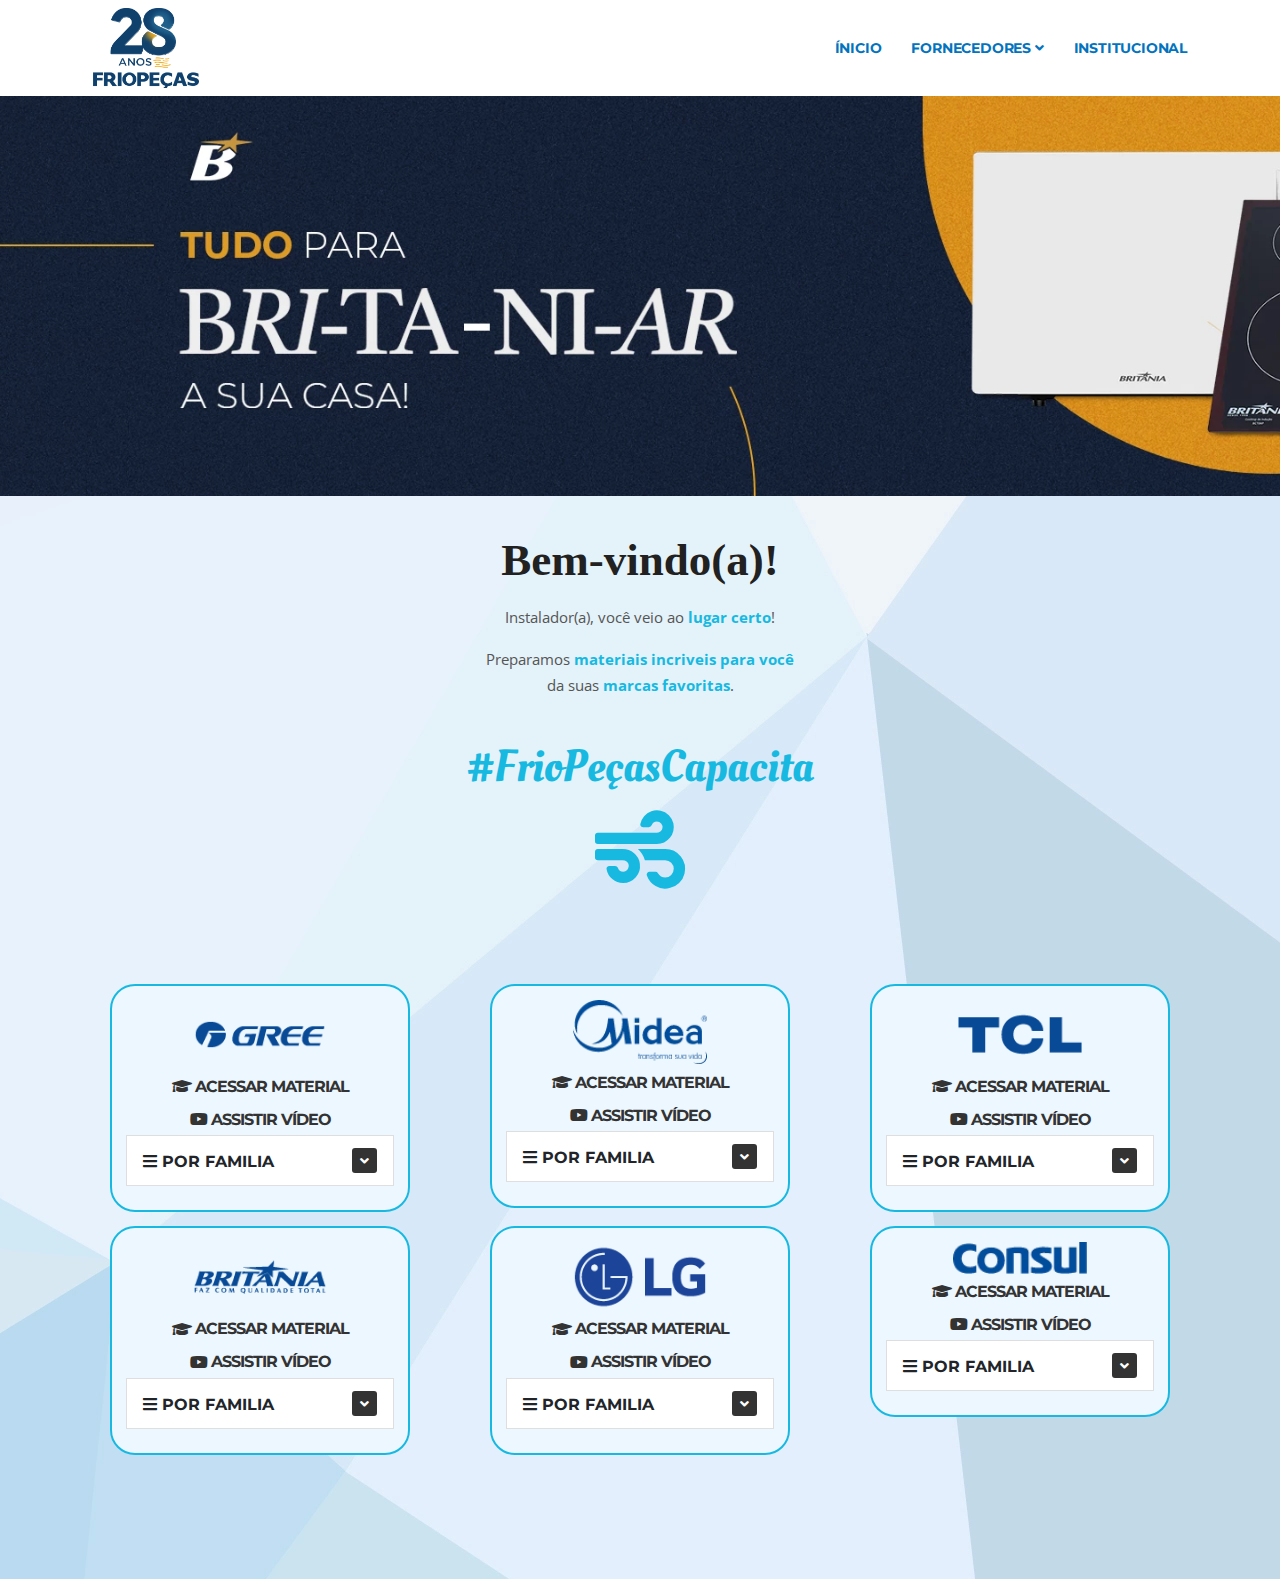
<file: index.html>
<!DOCTYPE html><html lang="pt-BR"><head> <meta charset="utf-8"> <title>Frio Peças - Ínicio</title> <meta http-equiv="X-UA-Compatible" content="IE=edge"> <meta name="description" content="Frio Peças"> <meta name="viewport" content="width=device-width, initial-scale=1.0, maximum-scale=5.0"> <link rel="icon" type="image/webp" href="images/favicon.webp"> <link rel="stylesheet" href="plugins/bootstrap/bootstrap.min.css"> <link rel="stylesheet" href="plugins/fontawesome/css/all.min.css"> <link rel="stylesheet" href="plugins/animate-css/animate.css"> <link rel="stylesheet" href="plugins/slick/slick.css"> <link rel="stylesheet" href="plugins/slick/slick-theme.css"> <link rel="stylesheet" href="plugins/colorbox/colorbox.css"> <link rel="stylesheet" href="css/style.css"> <script src="plugins/nanobar/nanobar.js"></script></head><body> <header id="header" class="header-one"> <div class="bg-white"> </div> <div class="site-navigation"> <div class="nanobar nanobarcssclass" id="nanobarcssid" style="position: fixed;"> <div class="bar"></div> </div> <script> var options = { classname: 'nanobarcssclass', id: 'nanobarcssid' }; var nanobar = new Nanobar( options ); nanobar.go( 30 ); nanobar.go( 76 ); nanobar.go(100); </script> <div class="container"> <div class="row"> <div class="col-lg-12"> <nav class="navbar navbar-expand-lg navbar-dark p-2"> <div class="logo"> <a class="d-block" href="#"> <img loading="lazy" src="images/logo.webp" alt="Frio Peças"> </a> </div> <button class="navbar-toggler" type="button" data-toggle="collapse" data-target=".navbar-collapse" aria-controls="navbar-collapse" aria-expanded="false" aria-label="Toggle navigation"> <span class="navbar-toggler-icon"></span> </button> <div id="navbar-collapse" class="collapse navbar-collapse"> <ul class="nav navbar-nav ml-auto align-items-center"> <li class="nav-item"><a class="nav-link" href="#">Ínicio</a></li> <li class="nav-item dropdown"> <a href="#!" class="nav-link dropdown-toggle" data-toggle="dropdown">Fornecedores <i class="fa fa-angle-down"></i></a> <ul class="dropdown-menu" role="menu"> <li class="dropdown-submenu"> <a href="#!" class="dropdown-toggle" data-toggle="dropdown">Gree </a> <ul class="dropdown-menu"> <li><a href="paginas/gree-gtop.html">G TOP</a></li> <li><a href="#">PISO TETO</a></li> <li><a href="#">CASSETE</a></li> </ul> </li> </ul> </li> <li class="nav-item"><a class="nav-link" href="https://www.friopecas.com.br/afriopecas">Institucional</a></li> </ul> </div> </nav> </div> </div> </div> </div> </header><div class="banner-carousel banner-carousel-1 mb-0"> <div class="banner-carousel-item campanha1"></div> <div class="banner-carousel-item campanha2"></div></div><div class="gap-40"></div><div class="text-center"> <div class="col-12"> <h1 style="font-size: 3em; font-family:'Segoe UI';" class="column-title mrt-0">Bem-vindo(a)!</h1> <p>Instalador(a), você veio ao <a style="color: #17b9e1; font-weight: bold;">lugar certo</a>!</p> <p>Preparamos <a style="color: #17b9e1; font-weight: bold;">materiais incriveis para você</a><br>da suas <a style=" color: #17b9e1; font-weight: bold;">marcas favoritas</a>.</p> <div class="gap-40"></div> <p><a style="font-size: 3em; color: #17b9e1; font-family:'Oleo Script', cursive;">#FrioPeçasCapacita</a></p> <i style="color:#17b9e1; font-size: 6em;" class="fas fa-wind"></i> </div></div><section id="ts-features" class="ts-features"> <div class="container"> <div class="row"> <div class="col-md-12"> <div class="gap-20"></div> <div class="row text-center"> <div class="col-md-4 text-center"> <div class="ts-service-box-content"> <div class="ts-service-box-content-content"> <a href="#"><img loading="lazy" src="images/fornecedores/gree.webp" alt="GREE"></a> <h2 class="service-box-title-tile"><a href="paginas/gree-gtop.html"><i class="fa fa-graduation-cap"></i> ACESSAR MATERIAL</a></h2> <h2 class="service-box-title-tile"><a href="paginas/gree-gtop.html"><i class="fab fa-youtube"></i> ASSISTIR VÍDEO</a></h2> <div class="accordion accordion-group" id="our-values-accordion"> <div class="card"> <div class="card-header p-0 bg-transparent" id="headingOne"> <h2 class="mb-0"> <button class="btn btn-block text-left collapsed" type="button" data-toggle="collapse" data-target="#collapseOne" aria-expanded="false" aria-controls="collapseOne"> <i class="fa fa-bars"></i> POR FAMILIA </button> </h2> </div> <div id="collapseOne" class="collapse" aria-labelledby="headingOne"> <h2 class="service-box-title-tile"><a href="paginas/gree-gtop.html">G-TOP 9K <i class="fa fa-arrow-circle-right"></i></a></h2> <h2 class="service-box-title-tile"><a href="paginas/gree-gtop.html">G-TOP 18K <i class="fa fa-arrow-circle-right"></i></a></h2> </div> </div> </div> </div> </div> </div> <div class="col-md-4 text-center"> <div class="ts-service-box-content"> <div class="ts-service-box-content-content"> <a href="#"><img loading="lazy" src="images/fornecedores/midea.webp" alt="MIDEA"></a> <h2 class="service-box-title-tile"><a href="paginas/gree-gtop.html"><i class="fa fa-graduation-cap"></i> ACESSAR MATERIAL</a></h2> <h2 class="service-box-title-tile"><a href="paginas/gree-gtop.html"><i class="fab fa-youtube"></i> ASSISTIR VÍDEO</a></h2> <div class="accordion accordion-group" id="our-values-accordion"> <div class="card"> <div class="card-header p-0 bg-transparent" id="headingTwo"> <h2 class="mb-0"> <button class="btn btn-block text-left collapsed" type="button" data-toggle="collapse" data-target="#collapseTwo" aria-expanded="false" aria-controls="collapseTwo"> <i class="fa fa-bars"></i> POR FAMILIA </button> </h2> </div> <div id="collapseTwo" class="collapse" aria-labelledby="headingTwo"> <h2 class="service-box-title-tile"><a href="paginas/gree-gtop.html">G-TOP 9K <i class="fa fa-arrow-circle-right"></i></a></h2> <h2 class="service-box-title-tile"><a href="paginas/gree-gtop.html">G-TOP 18K <i class="fa fa-arrow-circle-right"></i></a></h2> </div> </div> </div> </div> </div> </div> <div class="col-md-4 text-center"> <div class="ts-service-box-content"> <div class="ts-service-box-content-content"> <a href="#"><img loading="lazy" src="images/fornecedores/tcl.webp" alt="TCL"></a> <h2 class="service-box-title-tile"><a href="paginas/gree-gtop.html"><i class="fa fa-graduation-cap"></i> ACESSAR MATERIAL</a></h2> <h2 class="service-box-title-tile"><a href="paginas/gree-gtop.html"><i class="fab fa-youtube"></i> ASSISTIR VÍDEO</a></h2> <div class="accordion accordion-group" id="our-values-accordion"> <div class="card"> <div class="card-header p-0 bg-transparent" id="headingThree"> <h2 class="mb-0"> <button class="btn btn-block text-left collapsed" type="button" data-toggle="collapse" data-target="#collapseThree" aria-expanded="false" aria-controls="collapseThree"> <i class="fa fa-bars"></i> POR FAMILIA </button> </h2> </div> <div id="collapseThree" class="collapse" aria-labelledby="headingThree"> <h2 class="service-box-title-tile"><a href="paginas/gree-gtop.html">G-TOP 9K <i class="fa fa-arrow-circle-right"></i></a></h2> <h2 class="service-box-title-tile"><a href="paginas/gree-gtop.html">G-TOP 18K <i class="fa fa-arrow-circle-right"></i></a></h2> </div> </div> </div> </div> </div> </div> <div class="col-md-4 text-center"> <div class="ts-service-box-content"> <div class="ts-service-box-content-content"> <a href="#"><img loading="lazy" src="images/fornecedores/britania.webp" alt="PHILCO"></a> <h2 class="service-box-title-tile"><a href="paginas/gree-gtop.html"><i class="fa fa-graduation-cap"></i> ACESSAR MATERIAL</a></h2> <h2 class="service-box-title-tile"><a href="paginas/gree-gtop.html"><i class="fab fa-youtube"></i> ASSISTIR VÍDEO</a></h2> <div class="accordion accordion-group" id="our-values-accordion"> <div class="card"> <div class="card-header p-0 bg-transparent" id="headingFour"> <h2 class="mb-0"> <button class="btn btn-block text-left collapsed" type="button" data-toggle="collapse" data-target="#collapseFour" aria-expanded="false" aria-controls="collapseFour"> <i class="fa fa-bars"></i> POR FAMILIA </button> </h2> </div> <div id="collapseFour" class="collapse" aria-labelledby="headingFour"> <h2 class="service-box-title-tile"><a href="paginas/gree-gtop.html">G-TOP 9K <i class="fa fa-arrow-circle-right"></i></a></h2> <h2 class="service-box-title-tile"><a href="paginas/gree-gtop.html">G-TOP 18K <i class="fa fa-arrow-circle-right"></i></a></h2> </div> </div> </div> </div> </div> </div> <div class="col-md-4 text-center"> <div class="ts-service-box-content"> <div class="ts-service-box-content-content"> <a href="#"><img loading="lazy" src="images/fornecedores/lg.webp" alt="LG"></a> <h2 class="service-box-title-tile"><a href="paginas/gree-gtop.html"><i class="fa fa-graduation-cap"></i> ACESSAR MATERIAL</a></h2> <h2 class="service-box-title-tile"><a href="paginas/gree-gtop.html"><i class="fab fa-youtube"></i> ASSISTIR VÍDEO</a></h2> <div class="accordion accordion-group" id="our-values-accordion"> <div class="card"> <div class="card-header p-0 bg-transparent" id="headingFive"> <h2 class="mb-0"> <button class="btn btn-block text-left collapsed" type="button" data-toggle="collapse" data-target="#collapseFive" aria-expanded="false" aria-controls="collapseFive"> <i class="fa fa-bars"></i> POR FAMILIA </button> </h2> </div> <div id="collapseFive" class="collapse" aria-labelledby="headingFive"> <h2 class="service-box-title-tile"><a href="paginas/gree-gtop.html">G-TOP 9K <i class="fa fa-arrow-circle-right"></i></a></h2> <h2 class="service-box-title-tile"><a href="paginas/gree-gtop.html">G-TOP 18K <i class="fa fa-arrow-circle-right"></i></a></h2> </div> </div> </div> </div> </div> </div> <div class="col-md-4 text-center"> <div class="ts-service-box-content"> <div class="ts-service-box-content-content"> <a href="#"><img loading="lazy" src="images/fornecedores/consul.webp" alt="Consul"></a> <h2 class="service-box-title-tile"><a href="paginas/gree-gtop.html"><i class="fa fa-graduation-cap"></i> ACESSAR MATERIAL</a></h2> <h2 class="service-box-title-tile"><a href="paginas/gree-gtop.html"><i class="fab fa-youtube"></i> ASSISTIR VÍDEO</a></h2> <div class="accordion accordion-group" id="our-values-accordion"> <div class="card"> <div class="card-header p-0 bg-transparent" id="headingSix"> <h2 class="mb-0"> <button class="btn btn-block text-left collapsed" type="button" data-toggle="collapse" data-target="#collapseSix" aria-expanded="false" aria-controls="collapseSix"> <i class="fa fa-bars"></i> POR FAMILIA </button> </h2> </div> <div id="collapseSix" class="collapse" aria-labelledby="headingSix"> <h2 class="service-box-title-tile"><a href="paginas/gree-gtop.html">G-TOP 9K <i class="fa fa-arrow-circle-right"></i></a></h2> <h2 class="service-box-title-tile"><a href="paginas/gree-gtop.html">G-TOP 18K <i class="fa fa-arrow-circle-right"></i></a></h2> </div> </div> </div> </div> </div> </div> </div> </div> </section><div class="gap-40"></div> <script src="plugins/jQuery/jquery.min.js"></script> <script src="plugins/bootstrap/bootstrap.min.js" defer></script> <script src="plugins/slick/slick.min.js"></script> <script src="plugins/slick/slick-animation.min.js"></script> <script src="plugins/colorbox/jquery.colorbox.js"></script> <script src="js/script.js"></script> </div> </body> </html>
</file>
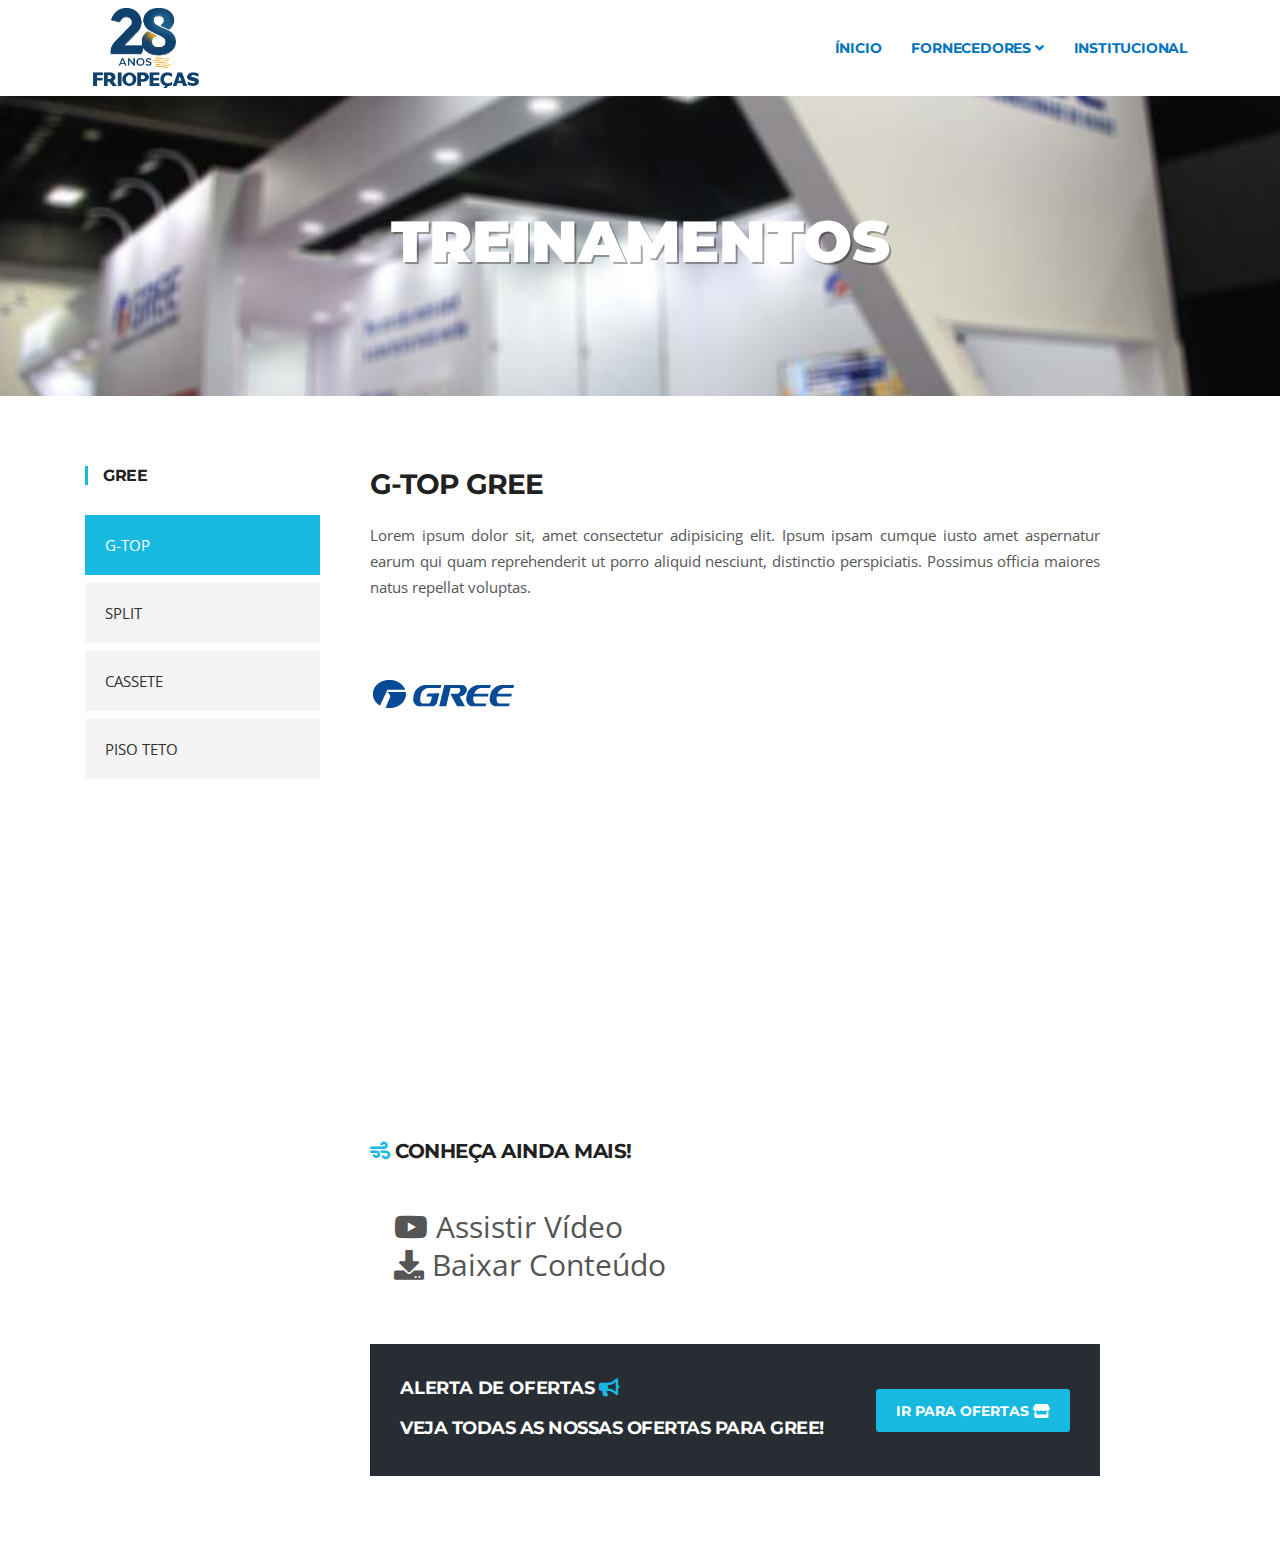
<file: paginas/gree-gtop.html>
<!DOCTYPE html>
<html lang="pt-BR">
<head>

  <!-- Basic Page Needs
================================================== -->
  <meta charset="utf-8">
  <title>Frio Peças - Gree G-TOP</title>

  <!-- Mobile Specific Metas
================================================== -->
  <meta http-equiv="X-UA-Compatible" content="IE=edge">
  <meta name="description" content="teste">
  <meta name="viewport" content="width=device-width, initial-scale=1.0, maximum-scale=5.0">

  <!-- Favicon
================================================== -->
  <link rel="icon" type="image/png" href="../images/logo.webp">
  <!-- CSS
================================================== -->
  <!-- Bootstrap -->
  <link rel="stylesheet" href="../plugins/bootstrap/bootstrap.min.css">
  <!-- FontAwesome -->
  <link rel="stylesheet" href="../plugins/fontawesome/css/all.min.css">
  <!-- Animation -->
  <link rel="stylesheet" href="../plugins/animate-css/animate.css">
  <!-- slick Carousel -->
  <link rel="stylesheet" href="../plugins/slick/slick.css">
  <link rel="stylesheet" href="../plugins/slick/slick-theme.css">
  <!-- Colorbox -->
  <link rel="stylesheet" href="../plugins/colorbox/colorbox.css">
  <!-- Template styles-->
  <link rel="stylesheet" href="../css/style.css">
  <script src="../plugins/nanobar/nanobar.js"></script>

</head>
<body>
  
    <!--/ Topbar end -->
<!-- Header start -->
<header id="header" class="header-one">
  <div class="bg-white">
  </div>

  <div class="site-navigation">
    <div class="nanobar nanobarcssclass" id="nanobarcssid" style="position: fixed;">
      <div class="bar"></div>
  </div>
 
  <script>
        var options = {
          classname: 'nanobarcssclass',
            id: 'nanobarcssid'
        };
        var nanobar = new Nanobar( options );
        nanobar.go( 30 );
        nanobar.go( 76 );
        nanobar.go(100);
   </script>


  <div class="site-navigation">
    <div class="container">
        <div class="row">
          <div class="col-lg-12">
              <nav class="navbar navbar-expand-lg navbar-dark p-2">
                
                <div class="logo">
                    <a class="d-block" href="#">
                      <img loading="lazy" src="../images/logo.webp" alt="Frio Peças">
                    </a>
                </div><!-- logo end -->

                <button class="navbar-toggler" type="button" data-toggle="collapse" data-target=".navbar-collapse" aria-controls="navbar-collapse" aria-expanded="false" aria-label="Toggle navigation">
                    <span class="navbar-toggler-icon"></span>
                </button>
               

                <div id="navbar-collapse" class="collapse navbar-collapse">
                  
                    <ul class="nav navbar-nav ml-auto align-items-center">
                      <li class="nav-item"><a class="nav-link" href="../index.html">Ínicio</a></li>
                      <li class="nav-item dropdown">
                          <a href="#!" class="nav-link dropdown-toggle" data-toggle="dropdown">Fornecedores <i class="fa fa-angle-down"></i></a>
                          <ul class="dropdown-menu" role="menu">
                            <li class="dropdown-submenu">
                                <a href="#!" class="dropdown-toggle" data-toggle="dropdown">Gree </a>
                                <ul class="dropdown-menu">
                                  <li><a href="paginas/gree-gtop.html">G TOP</a></li>
                                  <li><a href="#">PISO TETO</a></li>
                                  <li><a href="#">CASSETE</a></li>
                                </ul>
                            </li>
                          </ul>
                      </li>
                      <li class="nav-item"><a class="nav-link" href="https://www.friopecas.com.br">Institucional</a></li>
                    </ul>
                </div>
              </nav>
          </div>
          <!--/ Col end -->
        </div>
        <!--/ Row end -->
    </div>
    <!--/ Container end -->

  </div>
  <!--/ Navigation end -->
</header>
<!--/ Header end -->

<div id="banner-area" class="banner-area" style="background-image:url(../images/fornecedores/gree-background.jpg)">
  <div class="banner-text">
    <div class="container">
        <div class="row">
          <div class="col-lg-12">
              <div class="banner-heading">
                <h1 class="banner-title">Treinamentos</h1>
              </div>
          </div><!-- Col end -->
        </div><!-- Row end -->
    </div><!-- Container end -->
  </div><!-- Banner text end -->
</div><!-- Banner area end --> 

<section id="main-container" class="main-container">
  <div class="container">
    <div class="row">

      <div class="col-xl-3 col-lg-4">
        <div class="sidebar sidebar-left">
          <div class="widget">
            <h3 class="widget-title">GREE</h3>
            <ul class="nav service-menu">
              <li class="active"><a href="paginas/gree-gtop.html">G-TOP</a></li>
              <li><a href="#">SPLIT</a></li>
              <li><a href="#">CASSETE</a></li>
              <li><a href="#">PISO TETO</a></li>
            </ul>
          </div><!-- Widget end -->


        </div><!-- Sidebar end -->
      </div><!-- Sidebar Col end -->

      <div class="col-xl-8 col-lg-8">
        <div class="content-inner-page">

          <h2 class="column-title mrt-0">G-TOP Gree</h2>

          <div class="row">
            <div class="pdrsrv">
              <p>Lorem ipsum dolor sit, amet consectetur adipisicing elit. Ipsum ipsam cumque iusto amet aspernatur earum qui quam reprehenderit ut porro aliquid nesciunt, distinctio perspiciatis. Possimus officia maiores natus repellat voluptas.</p>
            </div><!-- col end -->
          </div><!-- 1st row end-->

          <div class="gap-40"></div>

          <div id="page-slider" class="page-slider">
            <div class="item">
              <img loading="lazy" class="img-fluid" src="../images/fornecedores/gree.webp" alt="project-slider-image" />
            </div>
          </div><!-- Page slider end -->
          <div id="page-slider" class="page-slider">
            <div class="item">
              <iframe width="630" height="360" src="https://www.youtube.com/embed/aErTfXgsCow" title="YouTube video player" frameborder="0" allow="accelerometer; autoplay; clipboard-write; encrypted-media; gyroscope; picture-in-picture" allowfullscreen></iframe>
            </div>
          </div>
         

          <div class="gap-40"></div>

          <div class="row">
            <div class="pdrsrv">
                <h3 class="column-title-small"><i style="color:#17b9e1;" class="fas fa-wind"></i> CONHEÇA AINDA MAIS!</h3>
                <div class="card-body">
    
                  <a title="youtube" target="_blank" href="https://www.youtube.com/watch?v=aErTfXgsCow">
                    <i class="fab fa-youtube"></i> Assistir Vídeo
                  </a>
                  <a title="download" target="_blank" href="../material/pdf/manual-gtop.pdf">
                    <i class="fa fa-download"></i> Baixar Conteúdo
                  </a>
                  
                  </div>
            </div>
          </div>
          <!--2nd row end -->

          <div class="gap-40"></div>

          <div class="call-to-action classic">
            <div class="row align-items-center">
              <div class="col-md-8 text-center text-md-left">
                <div class="call-to-action-text">
                  <h4 style="color:white">ALERTA DE OFERTAS  <i class="fas fa-bullhorn" style="color:#17b9e1"></i></h4>
                  <h3 class="action-title">Veja todas as nossas ofertas para Gree!</h3>
                </div>
              </div><!-- Col end -->
              <div class="col-md-4 text-center text-md-right mt-3 mt-md-0">
                <div class="call-to-action-btn">
                  <a class="btn btn-primary" href="https://friopecas.com.br">IR PARA OFERTAS <i class="fa fa-store"></i></a>
                </div>
              </div><!-- col end -->
            </div><!-- row end -->
          </div><!-- Action end -->

        </div><!-- Content inner end -->
      </div><!-- Content Col end -->


    </div><!-- Main row end -->
  </div><!-- Conatiner end -->
</section><!-- Main container end -->

 


  <!-- Javascript Files
  ================================================== -->

  <!-- initialize jQuery Library -->
  <script src="../plugins/jQuery/jquery.min.js"></script>
  <!-- Bootstrap jQuery -->
  <script src="../plugins/bootstrap/bootstrap.min.js" defer></script>
  <!-- Slick Carousel -->
  <script src="../plugins/slick/slick.min.js"></script>
  <script src="../plugins/slick/slick-animation.min.js"></script>
  <!-- Color box -->
  <script src="../plugins/colorbox/jquery.colorbox.js"></script>

  <script src="../js/script.js"></script>

  </div><!-- Body inner end -->
  </body>

  </html>
</file>
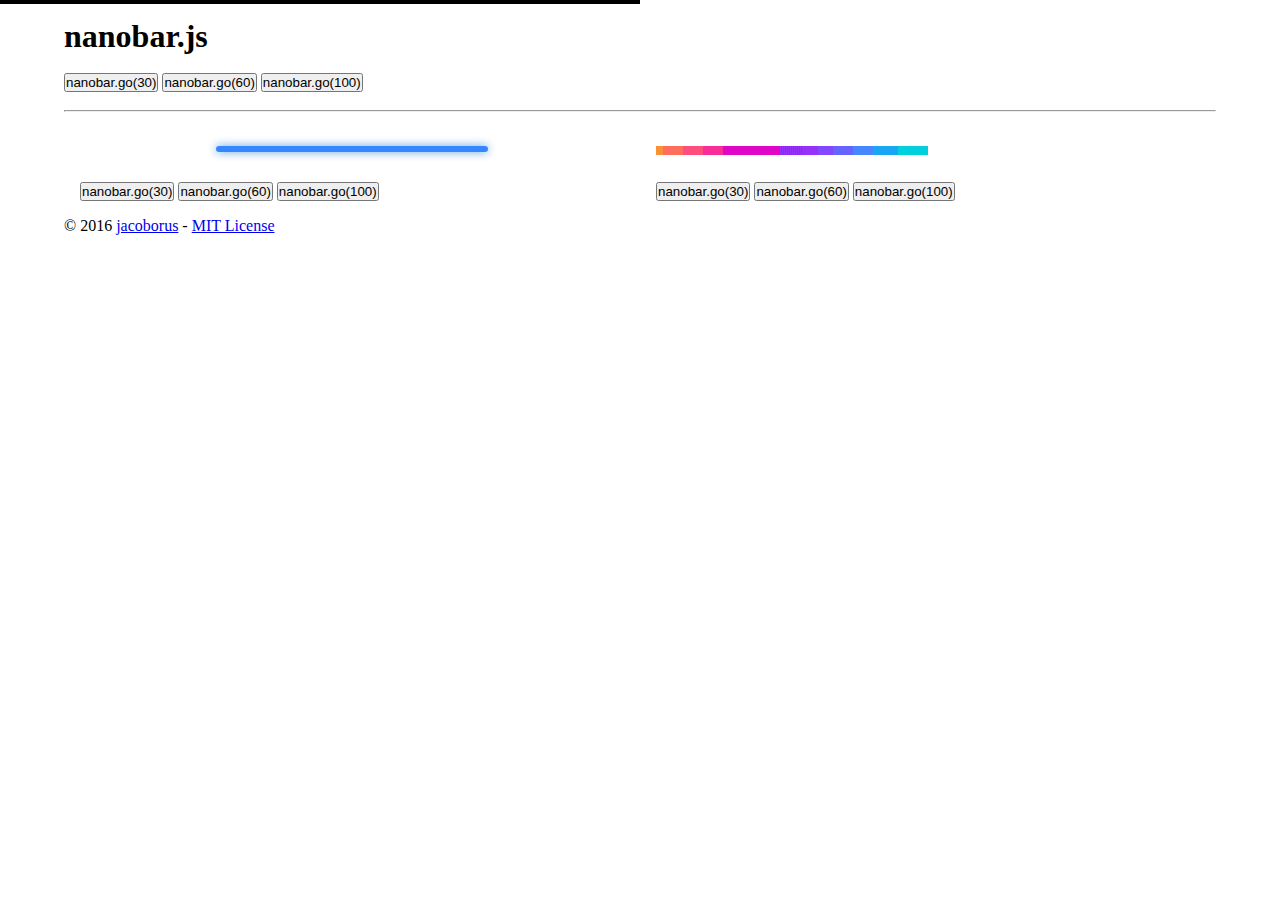
<file: plugins/nanobar/demos/demos.html>
<!DOCTYPE html>
<html class="no-js">
	<head>
		<meta charset="utf-8">
		<meta http-equiv="X-UA-Compatible" content="IE=edge,chrome=1">
		<title>nanobar.js</title>
		<meta name="description" content="nanobar.js - Very very lightweight progress bars">
		<style>
      * {
        margin:0;
        padding:0;
      }
      .container {
        margin:0 auto;
        max-width: 72em;
      }
      #color, #centered {
        padding: 1em;
        background: #fff;
        float: left;
        width: 50%;
        box-sizing: border-box;
      }
      #color .nanobar, #centered .nanobar {
        margin-bottom: 2em;
      }

      #color .nanobar .bar {
        background: #38f;
        border-radius: 4px;
        box-shadow: 0 0 10px #59d;
        height: 6px;
        margin: 0 auto;
      }
      #centered .nanobar .bar {
        background: url('img/rainbow.gif') 100%;
        height: 9px;
      }
    </style>
	</head>
	<body>


		<div class="container">
			<br>
			<h1 id="nanobar">nanobar.js</h1>
			<br>
			<div class="general-buttons">
				<button class="doc_go" onClick="simplebar.go(30)">nanobar.go(30)</button>
				<button class="doc_go" onClick="simplebar.go(60)">nanobar.go(60)</button>
				<button class="doc_go" onClick="simplebar.go(100)">nanobar.go(100)</button>
			</div>
			<br>
			<hr>
			<br>
      <section id="color">
        <button class="doc_go" onClick="colorbar.go(30)">nanobar.go(30)</button>
        <button class="doc_go" onClick="colorbar.go(60)">nanobar.go(60)</button>
        <button class="doc_go" onClick="colorbar.go(100)">nanobar.go(100)</button>
      </section>
      <section id="centered">
        <button class="doc_go" onClick="centeredbar.go(30)">nanobar.go(30)</button>
        <button class="doc_go" onClick="centeredbar.go(60)">nanobar.go(60)</button>
        <button class="doc_go" onClick="centeredbar.go(100)">nanobar.go(100)</button>
      </section>
			<p>© 2016 
        <a href="https://github.com/jacoborus">jacoborus</a> - 
        <a href="https://raw.github.com/jacoborus/nanobar/master/LICENSE">MIT License</a>
      </p>
		</div>

		<script src="../nanobar.js"></script>
		<script>
			var simplebar = new Nanobar();
			simplebar.go(50);
      var colorbar = new Nanobar({target: document.getElementById('color')});
			colorbar.go(50);
      var centeredbar = new Nanobar({target: document.getElementById('centered')});
			centeredbar.go(50);
		</script>
	</body>
</html>
</file>
<file: plugins/colorbox/colorbox.css>
/*
    Colorbox Core Style:
    The following CSS is consistent between example themes and should not be altered.
*/
#colorbox, #cboxOverlay, #cboxWrapper{position:absolute; top:0; left:0; z-index:9999; overflow:hidden; -webkit-transform: translate3d(0,0,0);}
#cboxWrapper {max-width:none;}
#cboxOverlay{position:fixed; width:100%; height:100%;}
#cboxMiddleLeft, #cboxBottomLeft{clear:left;}
#cboxContent{position:relative;}
#cboxLoadedContent{overflow:auto; -webkit-overflow-scrolling: touch;}
#cboxTitle{margin:0;}
#cboxLoadingOverlay, #cboxLoadingGraphic{position:absolute; top:0; left:0; width:100%; height:100%;}
#cboxPrevious, #cboxNext, #cboxClose, #cboxSlideshow{cursor:pointer;}
.cboxPhoto{float:left; margin:auto; border:0; display:block; max-width:none; -ms-interpolation-mode:bicubic;}
.cboxIframe{width:100%; height:100%; display:block; border:0; padding:0; margin:0;}
#colorbox, #cboxContent, #cboxLoadedContent{box-sizing:content-box; -moz-box-sizing:content-box; -webkit-box-sizing:content-box;}

/* 
    User Style:
    Change the following styles to modify the appearance of Colorbox.  They are
    ordered & tabbed in a way that represents the nesting of the generated HTML.
*/
#cboxOverlay{background:#000; background: rgba(0,0,0,.9); opacity: 0.9; filter: alpha(opacity = 90);}
#colorbox{outline:0;}
#cboxContent{margin-top:20px;background:#000;}
.cboxIframe{background:#fff;}
#cboxError{padding:50px; border:1px solid #ccc;}
#cboxLoadedContent{border:0 solid #000; background:#fff;}
#cboxTitle{position:absolute; top:-20px; left:0; color:#ccc;}
#cboxCurrent{position:absolute; top:0; right:0px; color:#ccc;background-color: rgba(0,0,0,0.95); width: 100%;}
#cboxLoadingGraphic{background:url(../images/loading.gif) no-repeat center center;}

/* these elements are buttons, and may need to have additional styles reset to avoid unwanted base styles */
#cboxPrevious, #cboxNext, #cboxSlideshow, #cboxClose {border:0; padding:0; margin:0; overflow:visible; width:auto; background:none;}

/* avoid outlines on :active (mouseclick), but preserve outlines on :focus (tabbed navigating) */
#cboxPrevious:active, #cboxNext:active, #cboxSlideshow:active, #cboxClose:active {outline:0;}

#cboxSlideshow{position:absolute; top:-20px; right:90px; color:#fff;}
#cboxPrevious{position:absolute; top:50%; left:0; margin-top:-32px; background:url(controls.png) no-repeat top left; width:28px; height:65px; text-indent:-9999px;}
#cboxPrevious:hover{background-position:bottom left;}
#cboxNext{position:absolute; top:50%; right:0; margin-top:-32px; background:url(controls.png) no-repeat top right; width:28px; height:65px; text-indent:-9999px;}
#cboxNext:hover{background-position:bottom right;}
#cboxClose{position:absolute; top:5px; right:0; display:block; background:url(controls.png) no-repeat top center; width:38px; height:19px; text-indent:-9999px;}
#cboxClose:hover{background-position:bottom center;}
button:focus {outline: 0 !important}
</file>
<file: css/style.css>
@import "https://fonts.googleapis.com/css?family=Montserrat:300,400,400i,500,500i,600,600i,700,700i,800|Open+Sans:400,400i,600,600i,700,700i,800&display=swap";@import "https://fonts.googleapis.com/css2?family=Oleo+Script&display=swap";body{background:#fff;color:#555;background-image:url(../images/background.webp);background-repeat:no-repeat;background-size:auto;background-position:center}.nanobarcssclass .bar{background-color:transparent;background-image:url(../images/load.gif);height:2px}body,p{font-family:"Open Sans",sans-serif;text-rendering:optimizeLegibility;-webkit-font-smoothing:antialiased!important;line-height:26px;font-size:15px}h1,h2,h3,h4,h5,h6{color:#212121;font-weight:700;font-family:'Montserrat',sans-serif;text-rendering:optimizeLegibility;-webkit-font-smoothing:antialiased!important}h1{font-size:36px;line-height:48px}h2{font-size:28px;line-height:36px;text-transform:uppercase;letter-spacing:-1px}h3{font-size:24px;margin-bottom:20px;text-transform:uppercase;letter-spacing:-.5px}h4{font-size:18px;line-height:28px;text-transform:uppercase;letter-spacing:-.2px}h5{font-size:14px;line-height:24px}.alert .icon{margin-right:15px}html{overflow-x:hidden!important;width:100%;height:100%;position:relative;-webkit-font-smoothing:antialiased;text-rendering:optimizeLegibility}body{border:0;margin:0;padding:0}.body-inner{position:relative;overflow:hidden}.preload{position:fixed;background:#fff url(../images/preload.gif) center center no-repeat;left:0;top:0;width:100%;height:100%;z-index:99999}a:link,a:visited{text-decoration:none}a{color:inherit;transition:.2s ease}a:hover{text-decoration:none;color:#f3f3f3}.card-body a:hover{text-decoration:none;color:#17b9e1}a.read-more{color:#f3f3f3;font-weight:700;text-transform:uppercase}a.read-more:hover{color:#222}section,.section-padding{padding:70px 0;position:relative}.no-padding{padding:0}.gap-60{clear:both;height:60px}.gap-40{clear:both;height:40px}.gap-30{clear:both;height:30px}.gap-20{clear:both;height:20px}.mrb-30{margin-bottom:30px}.mrb-80{margin-bottom:-80px}.mrt-0{margin-top:0!important;margin-bottom:20px!important}.pab{padding-bottom:0}a:focus{outline:0}.ts-padding{padding:60px}.solid-bg{background:#f9f9f9}.dark-bg{background:#fff;color:#fff}.dark-bg h2,.dark-bg h3{color:#fff}.solid-row{background:#f0f0f0}.bg-overlay{position:relative}.bg-overlay .container{position:relative;z-index:1}.bg-overlay:after{background-color:rgba(0,46,91,0.8);z-index:0;position:absolute;content:'';width:100%;height:100%;top:0;left:0;position:relative;background-color:rgba(0,0,0,0.8);z-index:0;position:absolute;width:100%;height:100%;top:0;left:0}.content-hidden{position:absolute;height:1px;width:1px;clip:rect(1px,1px,1px,1px);border:0;overflow:hidden}.dropcap{font-size:48px;line-height:60px;padding:0 7px;display:inline-block;font-weight:700;margin:5px 15px 5px 0;position:relative;text-transform:uppercase}.dropcap.primary{background:#17b9e1;color:#fff}.dropcap.secondary{background:#3a5371;color:#fff}.title{font-size:32px;line-height:36px;margin-bottom:20px}.section-title{font-size:18px;line-height:28px;margin:0;text-transform:uppercase;font-weight:300}.section-sub-title{font-weight:900;font-size:36px;line-height:46px;margin:0 0 60px;color:#212121}@media (max-width: 575px){.section-sub-title{font-size:28px}}.column-title{margin:0 0 40px}.column-title-small{font-size:20px;margin:0 0 25px}.page-content-title.first{margin-top:0}.embed-responsive{padding-bottom:56.25%;position:relative;display:block;height:0;overflow:hidden}.embed-responsive iframe{position:absolute;top:0;left:0;width:100%;height:100%;border:0}.form-control{box-shadow:none;border:1px solid #dadada;padding:5px 20px;height:44px;background:none;color:#959595;font-size:14px;border-radius:0}.form-control:focus{box-shadow:none;border:1px solid #17b9e1}hr{background-color:#e7e7e7;border:0;height:1px;margin:40px 0}.alert hr{background:initial;margin:initial;border-top:1px solid;height:initial;margin-bottom:1rem;opacity:.2}blockquote{padding:25px;margin:20px 0;background:#f9f9f9;position:relative;border-left:3px solid #17b9e1;padding-left:40px}blockquote.text-center{border-top:3px solid #17b9e1;border-left:0;padding-left:25px;padding-top:50px}blockquote.text-center:before{left:50%;top:10px;-webkit-transform:translateX(-50%);transform:translateX(-50%)}blockquote.text-right{border-right:3px solid #17b9e1;padding-right:40px;border-left:0;padding-left:25px}blockquote.text-right:before{left:auto;right:5px}blockquote:before{content:"\f10d";font-family:"Font Awesome 5 Free";position:absolute;font-size:28px;color:#E5E5E5;top:5px;left:5px;font-weight:700;z-index:0}blockquote p{font-size:14px;line-height:22px;position:relative;z-index:1;font-style:italic;margin-bottom:0}cite{display:block;font-size:14px;margin-top:10px}.list-round,.list-arrow,.list-check{list-style:none;margin:0;padding:0 0 0 15px}.list-round li{line-height:28px}.list-round li:before{font-family:"Font Awesome 5 Free";content:"\f138";margin-right:10px;color:#17b9e1;font-size:12px}.list-arrow{padding:0}ul.list-arrow li:before{font-family:"Font Awesome 5 Free";content:"\f105";margin-right:10px;color:#17b9e1;font-size:16px;font-weight:700}ul.list-check li:before{font-family:"Font Awesome 5 Free";content:"\f00c";margin-right:10px;color:#17b9e1;font-size:14px}.nav-tabs > li.active > a,.nav-tabs > li.active > a:focus,.nav-tabs > li.active > a:hover,.nav-tabs > li > a:hover,.nav-tabs > li > a{border:0}.nav > li > a:focus,.nav > li > a:hover{background:none}a[href^=tel]{color:inherit;text-decoration:none}.btn:active,.btn:focus{box-shadow:none!important}.btn-primary,.btn-dark{border:0;border-radius:3px;padding:12px 20px 10px;font-weight:700;text-transform:uppercase;color:#fff;font-family:"Montserrat",sans-serif;transition:350ms;font-size:14px}@media (max-width: 767px){.btn-primary,.btn-dark{font-size:13px}}.btn-white.btn-primary{background:#fff;color:#17b9e1}.btn-primary{background:#17b9e1}.btn-dark{background:#23282d}.btn-primary:hover,.btn-dark:hover,.btn-white.btn-primary:hover{background:#111;color:#fff}.btn-primary:hover:active,.btn-primary:hover:focus,.btn-dark:hover:active,.btn-dark:hover:focus,.btn-white.btn-primary:hover:active,.btn-white.btn-primary:hover:focus{color:#fff;background-color:#111!important}.general-btn{margin-top:50px}.nav-tabs > li.active > a,.nav-tabs > li.active > a:focus,.nav-tabs > li.active > a:hover,.nav-tabs > li > a:hover,.nav-tabs > li > a{border:0}.nav > li > a:focus,.nav > li > a:hover{background:none}.pattern-bg{background:#f5f5f5 url(../images/crossword.png)}a[href^=tel]{color:inherit;text-decoration:none}.top-bar{padding:8px 0;background:#ebebeb;position:relative}ul.top-info{list-style:none;margin:0;padding:0}ul.top-info li{position:relative;line-height:10px;display:inline-block;margin-left:0;padding-right:15px}ul.top-info li i{font-size:18px;position:relative;top:2px;margin-right:5px}ul.top-info li p.info-text{margin:0;line-height:normal;display:inline-block;flex-direction:column}.top-social .social-icon{display:inline-block!important}.top-social ul{list-style:none;padding:0;margin:0;margin-right:-12px}@media (max-width: 767px){.top-social ul{margin-right:0}}.top-social ul li{display:inline-block;padding:0}.top-social ul li a{color:#2c2c2c;font-size:14px;transition:400ms;padding:9px 12px}.top-social ul li a:hover{color:#333}.top-bar-border{padding:8px 20px;border-bottom:1px solid #ddd}.top-bar-border ul.top-info{color:#707070;font-weight:400}.top-bar-border .top-social li a{color:#7c7c7c}.top-bar-border ul.top-info li i{color:#17b9e1}.header{background:#fff;position:relative;box-shadow:0 3px 3px rgba(0,0,0,0.1)}.header-one,.header-one .site-navigation{background:#fff}.header-one .navbar-collapse{padding-left:0}@media (max-width: 991px){.navbar-collapse.collapse{overflow-y:auto}}.header-one ul.navbar-nav > li{padding-left:0;padding-right:30px}@media (max-width: 991px){.header-one ul.navbar-nav > li{padding-right:0}}.header-one .logo-area{padding:40px 0}.navbar-fixed{z-index:9999;position:fixed;width:100%;top:0}.header-two{background:#fff;box-shadow:0 2px 2px 0 rgba(0,0,0,0.15);padding:15px 0}.header-two .navbar-fixed{background-color:#fff}ul.navbar-nav > li > a{padding:15px 0!important;color:#0473bd}@media (max-width: 991px){ul.navbar-nav > li > a{padding:1px 0!important}.navbar-nav{margin-bottom:15px}}ul.navbar-nav > li:hover > a,ul.navbar-nav > li.active > a{color:#17b9e1!important}.logo{width:auto;height:80px;-webkit-transition:height .2s ease-in;-moz-transition:height .2s ease-in;-o-transition:height .2s ease-in;transition:height .2s ease-in}.logo img{width:auto;height:80px;-webkit-transition:height .2s ease-in;-moz-transition:height .2s ease-in;-o-transition:height .2s ease-in;transition:height .2s ease-in}.header-two .logo img{height:30px}.header-right{float:right}ul.top-info-box{list-style:none;margin:0;padding:0;float:right}@media (max-width: 767px){ul.top-info-box{display:flex;justify-content:center;flex-wrap:wrap;align-items:center}}ul.top-info-box li{position:relative;float:left;margin-left:0;border-right:1px solid #dedede;border-right:1px solid rgba(0,0,0,0.1);padding-right:25px;margin-right:25px}@media (max-width: 767px){ul.top-info-box li{border:0;text-align:center;margin:0;padding:0 20px;margin-top:10px}}@media (max-width: 400px){ul.top-info-box li{border:0;text-align:center;margin:0;flex:0 0 100%;margin-top:15px}}ul.top-info-box li:last-child{margin-right:0;padding-right:0;border-right:0}ul.top-info-box li.last{border-right:0}ul.top-info-box li .info-box span.info-icon{font-size:20px;display:inline-block;text-align:center;margin:2px 5px 0 0;position:relative}ul.top-info-box li .info-box .info-box-content{display:inline-block;font-family:"Montserrat",sans-serif;flex-direction:column}ul.top-info-box li .info-box .info-box-title{font-size:14px;margin-bottom:8px;line-height:normal}ul.top-info-box li .info-box .info-box-subtitle{margin:0;line-height:normal;font-size:15px;font-weight:700;color:#111}ul.top-info-box > li.nav-search{cursor:pointer;padding-left:30px;margin-left:30px}ul.top-info-box > li.nav-search:before{position:absolute;content:'';background:#ddd;left:0;width:1px;height:40px;top:50%;margin-top:-10px}ul.top-info-box > li.nav-search i{font-size:20px;top:10px;position:relative;cursor:pointer;color:#999}.navbar-toggler{float:left;margin-top:10px;padding:12px}.navbar{border-radius:0;border:0;margin-bottom:0}.navbar-toggler{margin:10px 0;padding:6px;border-radius:0;font-size:1rem;background:#17b9e1}.navbar-toggler:focus{outline:0}.navbar-dark .navbar-toggler-icon,.navbar-light .navbar-toggler-icon{background-image:url("data:image/svg+xml,%3csvg xmlns='http://www.w3.org/2000/svg' width='30' height='30' viewBox='0 0 30 30'%3e%3cpath stroke='rgba%28255,255,255,1' stroke-linecap='round' stroke-miterlimit='10' stroke-width='2' d='M4 7h22M4 15h22M4 23h22'/%3e%3c/svg%3e")}ul.navbar-nav > li:hover > a,ul.navbar-nav > li.active > a{color:#17b9e1;position:relative}ul.navbar-nav > li{padding:0 13px;position:relative}@media (max-width: 1200px){ul.navbar-nav > li{padding:0 9px}ul.navbar-nav > li .nav-link{font-size:12px}}.header-two .navbar-nav > .header-get-a-quote{top:-4px}@media (max-width: 991px){.header-two ul.navbar-nav > li{padding:0;width:100%}}ul.navbar-nav > li:last-child{padding-right:0}ul.navbar-nav > li:last-child:after{background:none}ul.navbar-nav > li > a:hover,ul.navbar-nav > li > a:focus{background:none}ul.navbar-nav > li > a i{font-weight:700}@media (max-width: 991px){ul.navbar-nav > li > a i{float:right;background:#fff;padding:6px 10px;margin-top:7px}.header-two ul.navbar-nav > li > a i{color:#0473bd}.header-two ul.navbar-nav > li.active > a i,.header-two ul.navbar-nav > li > a.active i{color:#17b9e1}}ul.navbar-nav > li > a:after,ul.navbar-nav > li > a:after{display:none}ul.navbar-nav > li > a{font-family:"Montserrat",sans-serif;color:#0473bd!important;text-rendering:optimizeLegibility;font-weight:700!important;text-transform:uppercase;letter-spacing:-.2px;font-size:14px;margin:0;line-height:40px;padding:30px 0;transition:350ms}.navbar-light ul.navbar-nav > li > a{color:#000!important;font-size:13px}.dropdown-submenu{position:relative}.dropdown-submenu > .dropdown-menu{top:0;left:100%;margin-top:-2px;border-radius:0}.dropdown-submenu > a:after{display:block;content:"\f105";font-family:"Font Awesome 5 Free";float:right;margin-top:0;margin-right:-5px;border:0}.dropdown-submenu:hover > a:after{border-left-color:#fff}.dropdown-menu{text-align:left;background:#23282d;z-index:100;min-width:200px;border-radius:0;border:0;border-top:2px solid #17b9e1;padding:0 20px;margin:0}.dropdown-menu-large{min-width:400px}.dropdown-menu-large > li > ul{padding:0;margin:0;list-style:none}.dropdown-menu-large > li > ul > li > a{padding-left:0}.dropdown-menu-large > li > ul > li.active > a{color:#17b9e1!important}.navbar-nav > li > .dropdown-menu a{background:none}.dropdown-menu li a{font-family:"Montserrat",sans-serif;display:block;font-size:12px;text-transform:uppercase;font-weight:700;line-height:normal;text-decoration:none;padding:15px 0;letter-spacing:.3px;border-bottom:1px solid #e5e5e5;color:#fefeff}@media (max-width: 991px){.dropdown-menu li a{padding:12px 0}}.dropdown-menu li:last-child > a{border-bottom:0}.dropdown-menu li a:hover,.dropdown-menu li a:focus{color:#17b9e1}@media (min-width: 991px){ul.nav li.dropdown:hover ul.dropdown-menu{display:block}ul.nav li.dropdown ul.dropdown-menu li.dropdown-submenu .dropdown-menu{left:100%;top:0;display:none}ul.nav li.dropdown ul.dropdown-menu li.dropdown-submenu:hover .dropdown-menu{display:block}}.dropdown-menu > .active > a,.dropdown-menu > .active > a:hover,.dropdown-menu > .active > a:focus,.dropdown-menu > .active > .dropdown-menu > .active > a{background:none;color:#17b9e1}.site-navigation .container,.search-area{position:relative}.search-area{min-height:70px;padding-right:0}.nav-search{position:absolute;cursor:pointer;top:22px;right:18px;color:#999}@media (max-width: 991px){.nav-search{top:17px}}.search-block{background-color:rgba(0,0,0,0.65);box-shadow:0 2px 5px rgba(0,0,0,0.1);display:none;padding:10px;position:absolute;right:15px;top:100%;width:300px;z-index:10;margin-top:0}@media (max-width: 991px){.search-block{top:58px}}.search-block .form-control{background-color:#222;border:none;color:#fff;width:100%;height:40px;padding:0 12px}.search-block .search-close{color:#999;position:absolute;top:-53px;right:-4px;font-size:32px;cursor:pointer;background:#23282d;padding:5px}@media (max-width: 991px){.search-block .search-close{top:-46px}}.search-area .nav-search{top:23px}.search-area .search-block .search-close{top:-50px}.search-area .search-block{right:0}.header-get-a-quote .btn-primary{padding:12px 25px!important;font-size:13px;border-radius:3px;line-height:normal;text-transform:capitalize;color:#fff;margin-top:5px}@media (max-width: 1200px){.header-get-a-quote .btn-primary{padding:12px!important}}@media (max-width: 991px){.header-get-a-quote .btn-primary{padding:12px 30px!important}}.header-get-a-quote .btn-primary:hover{background:#272d33;color:#17b9e1!important}ul.navbar-nav > li.header-get-a-quote:hover > a:after{position:relative;content:no-close-quote}.banner-carousel .banner-carousel-item{height:400px;color:#fff;background-size:cover;width:400px}.banner-carousel .banner-carousel-item .campanha1{background-image:url(../images/carrossel/campanha1.webp)}.banner-carousel .banner-carousel-item .campanha2{background-image:url(../images/carrossel/campanha2.webp)}@media (max-width: 991px){.campanha1{background-image:url(../images/carrossel/campanha1mobile.webp);height:550px;width:auto}.campanha2{background-image:url(../images/carrossel/campanha2mobile.webp);height:550px;width:auto}}@media (min-width: 601px){.campanha1{background-image:url(../images/carrossel/campanha1.webp)}.campanha2{background-image:url(../images/carrossel/campanha2.webp)}}@media (max-width: 575px){.banner-carousel .banner-carousel-item{height:450px;width:auto}.campanha1{background-image:url(../images/carrossel/campanha1mobile.webp);height:550px;width:auto}.campanha2{background-image:url(../images/carrossel/campanha2mobile.webp);height:550px;width:auto}}.slider-content{position:relative;height:100%;width:100%}.slide-title-box{font-size:16px;line-height:39px;background:#17b9e1;color:#fff;display:inline-block;padding:0 15px;margin:0 0 10px}.slide-title{font-size:30px;line-height:36px;font-weight:300;color:#fff;margin:20px 0 10px}@media (max-width: 991px){.slide-title{font-size:22px}}@media (max-width: 575px){.slide-title{font-size:16px}}.slide-sub-title{font-style:normal;font-size:60px;line-height:58px;margin:20px 0;color:#fff;font-weight:900;text-transform:uppercase;letter-spacing:-1px}@media (max-width: 991px){.slide-sub-title{font-size:46px}}@media (max-width: 575px){.slide-sub-title{font-size:30px;line-height:30px}}.slider-text{display:table;vertical-align:bottom;color:#fff;padding-left:40%;width:100%;padding-bottom:0;padding-top:20px}.slider-text .slide-head{font-size:36px;color:#0052a5;position:relative}.slider-img{display:block;position:absolute;top:-80px;left:20%;width:314px;max-height:100%}.slider-img img{display:block;position:relative;max-height:100%;width:auto}.slider.btn{margin:15px 5px 0;border:2px solid transparent}@media (max-width: 575px){.slider.btn{font-size:12px}}.slider.border{background:none;border:2px solid #17b9e1!important}.slider.border:hover{background:#17b9e1;border:2px solid transparent}.banner-carousel .carousel-control{position:absolute;top:50%;z-index:5;display:inline-block;-webkit-transform:translateY(-50%);transform:translateY(-50%);background-color:transparent;opacity:0;filter:alpha(opacity=0);text-shadow:none;transition:all .25s ease;padding:0;outline:0;border:0}@media (max-width: 575px){.banner-carousel .carousel-control{display:none!important}}.banner-carousel .slick-dots{opacity:0;filter:alpha(opacity=0);bottom:60px}.slick-dots li button::before{font-size:12px}.slick-dots li button:hover:before,.slick-dots .slick-dots li button:focus:before,.slick-dots li.slick-active button:before{opacity:1;color:#17b9e1}.slick-slide{outline:0}.banner-carousel:hover .carousel-control,.banner-carousel:hover .carousel-control,.banner-carousel:hover .slick-dots{opacity:1;filter:alpha(opacity=100)}.banner-carousel .carousel-control.left{left:20px}.banner-carousel .carousel-control.right{right:20px}.banner-carousel .carousel-control i{background:rgba(0,0,0,0.3);color:#fff;line-height:58px;width:60px;height:60px;font-size:22px;border-radius:0;transition:all 500ms ease}.banner-carousel .carousel-control i:hover{background:#17b9e1;color:#fff}.banner-carousel [data-animation-in]{opacity:0}.box-slider-content{top:50%;padding:0;position:absolute;width:100%;-webkit-transform:translateY(-50%);transform:translateY(-50%)}@media (max-width: 767px){.box-slider-content{top:auto;-webkit-transform:translateY(0);transform:translateY(0);left:20px;bottom:20px;width:calc(100% - 40px)}}.box-slider-text{background:#111;background:rgba(0,0,0,0.65);display:inline-block;padding:20px 30px;max-width:650px}.box-slide-title{font-size:18px;font-weight:300;margin:0;color:#fff}@media (max-width: 767px){.box-slide-title{font-size:16px}}.box-slide-sub-title{font-size:36px;margin:8px 0 10px;color:#fff}@media (max-width: 767px){.box-slide-sub-title{font-size:26px}}.box-slide-description{color:#fff}@media (max-width: 767px){.box-slide-description{font-size:15px}}.box-slider-text .btn{padding:10px 20px}.box-slide.owl-theme .owl-controls{margin:-20px}.call-to-action{background-color:#272d33;padding:30px}.call-to-action-title{color:#fff;margin:0;padding:25px 0;line-height:normal;font-size:22px;text-transform:capitalize}.call-to-action-box{margin-top:-50px}.call-to-action-box .action-style-box{background:#17b9e1;padding:30px}.action-title{color:#fff;margin:0;line-height:36px;font-size:18px;text-transform:uppercase}.ts-intro{padding-right:20px}.into-title{font-weight:300;text-transform:uppercase;font-size:18px;line-height:normal;margin:0}.into-sub-title{font-weight:900;text-transform:uppercase;font-size:32px;line-height:normal;margin:10px 0}.featured-tab{padding-left:15px}.featured-tab .nav-tabs{border:0}.featured-tab .nav-tabs > li > a{font-family:'Roboto Slab',serif;background:#272d33;color:#fff;text-shadow:none;font-weight:700;border-radius:0;text-transform:uppercase;line-height:50px;margin:0 1px 20px;padding:0 20px;border:0!important;transition:all 300ms ease}.featured-tab .tab-content{border-top:0;padding:0;overflow:hidden}.featured-tab .nav.nav-tabs{margin-bottom:10px}.featured-tab .nav-tabs > li.active > a{color:#fff;background:#17b9e1;position:relative}.featured-tab .nav-tabs > li.active > a:after{position:absolute;content:" ";width:auto;height:auto;bottom:-20px;left:50%;border-width:10px;border-style:solid;border-color:#17b9e1 rgba(0,0,0,0) rgba(0,0,0,0);-webkit-transform:translateX(-50%);transform:translateX(-50%)}.featured-tab .lead{font-size:18px;line-height:28px;color:#303030;font-weight:400}.featured-tab .tab-pane img.pull-left{margin:0 30px 10px 0}.featured-tab .tab-pane img.pull-right{margin:0 0 0 30px}.featured-tab .tab-icon i{font-size:230px}.tab-image-content{padding-left:0}.featured-tab .border-title.border-left{display:inline-block;margin-bottom:25px;font-size:20px}.featured-tab.tab-services .nav-tabs > li > a{font-size:14px;padding:0 21px;text-transform:capitalize}.featured-tab.tab-services .nav.nav-tabs{margin-bottom:20px}.facts-wrapper{text-align:center}.facts-wrapper .ts-facts{color:#fff}.ts-facts .ts-facts-icon i{font-size:42px;color:#17b9e1}.ts-facts .ts-facts-content .ts-facts-num{color:#fff;font-size:44px;margin:30px 0 20px}.ts-facts .ts-facts-content .ts-facts-title{font-size:16px;color:#17b9e1;margin:0}.ts-service-box .ts-service-icon i{font-size:36px;float:left;color:#17b9e1}.ts-service-box .ts-service-box-content{margin-left:62px;margin-bottom:30px}.tab-content .ts-service-box .ts-service-box-content{margin-left:90px}.ts-service-box .ts-service-box-content h3{font-size:16px;margin-bottom:10px;line-height:28px}.ts-service-box-content img{width:50%;height:auto;text-align:center}.ts-service-box-content{align-items:center;display:flex;justify-content:center;flex-direction:column}.ts-service-box-content-content{background-color:#ecf7ff;height:auto;width:300px;border:2px solid #17b9e1;border-radius:25px;margin-bottom:4%;padding:4%;transition:.3s ease}.ts-service-box-content-content:hover{background-color:#17b9e1;border:2px solid #17b9e1}.ts-service-box-content-content a{padding:2%}.ts-service-box-content-content a:hover{color:#fff}.service-box-title-tile{font-size:16px;margin:0 0 -3px;padding:0;color:#333;height:auto;width:auto}.service-box-title-tile a:hover{color:#f3f3f3}.ts-service-box .ts-service-box-info{margin-left:25px;margin-bottom:40px}.service-box-title{font-size:16px;margin:0 0 10px}.service-box-title a{color:#333}.service-box-title a:hover{color:#17b9e1}.ts-service-box-bg{background:#252525;color:#fff;padding:30px}.ts-service-box-bg h4,.ts-service-box-bg h3{color:#fff}.ts-service-icon.icon-round i{font-size:24px;color:#fff;background:#17b9e1;text-align:center;border-radius:100%;width:60px;height:60px;line-height:60px;margin-bottom:20px;position:relative;float:none}.ts-service-box.icon-left .ts-service-box-icon{float:left}.ts-service-box.icon-left .ts-service-box-icon i{background:#17b9e1;color:#fff}.ts-service-box.icon-left .ts-service-box-info{margin-left:90px}.ts-service-box.icon-left .ts-service-box-info h3{margin-top:0;margin-bottom:5px}.service-no{font-size:48px;color:#dbdbdb;float:left;margin-top:10px}.ts-service-box-content .ts-service-box-info{margin-left:90px}.ts-service-image-wrapper{margin-bottom:30px}.ts-service-icon i{font-size:28px;margin-right:15px;margin-top:2px}.ts-service-info{margin-left:30px}@media (max-width: 1200px){.ts-service-info{margin-left:15px}}.ts-service-info h3{font-size:16px}.ts-service-info .learn-more{text-transform:uppercase;font-size:14px;font-weight:600}.ts-service-info .learn-more:hover{color:#17b9e1}.ts-service-classic .ts-service-icon i{font-size:24px;float:left;color:#fff;background:#17b9e1;border-radius:100%;width:60px;height:60px;line-height:60px;text-align:center;transition:all .3s}.ts-service-classic .ts-service-box-info{margin-left:80px}.ts-service-classic:hover .ts-service-icon i{background:#17b9e1}.shuffle-btn-group{display:inline-block;margin:20px 0 50px;width:100%;border-bottom:3px solid #17b9e1}.shuffle-btn-group label{display:inline-block;color:#212121;font-size:14px;padding:6px 25px;padding-top:10px;font-weight:700;text-transform:uppercase;transition:all .3s;cursor:pointer;margin:0}@media (max-width: 1200px){.shuffle-btn-group label{padding:3px 18px}}@media (max-width: 991px){.shuffle-btn-group label{padding:3px 7px;font-size:12px}}.shuffle-btn-group label.active{color:#212121;background:#17b9e1}.shuffle-btn-group label input{display:none}.shuffle-item{padding:0}.shuffle-item .project-img-container{position:relative;overflow:hidden}.shuffle-item .project-img-container img{-webkit-transform:perspective(1px) scale3d(1.1,1.1,1);transform:perspective(1px) scale3d(1.1,1.1,1);transition:all 400ms}.shuffle-item .project-img-container:hover img{-webkit-transform:perspective(1px) scale3d(1.15,1.15,1);transform:perspective(1px) scale3d(1.15,1.15,1)}.shuffle-item .project-img-container:after{opacity:0;position:absolute;content:'';top:0;right:auto;left:0;width:100%;height:100%;background-color:rgba(0,0,0,0.7);transition:all 400ms}.shuffle-item .project-img-container:hover:after{opacity:1}.shuffle-item .project-img-container .gallery-popup .gallery-icon{position:absolute;top:0;right:0;z-index:1;padding:5px 12px;background:#17b9e1;color:#fff;opacity:0;-webkit-transform:perspective(1px) scale3d(0,0,0);transform:perspective(1px) scale3d(0,0,0);transition:all 400ms}.gallery-popup-sec{position:absolute;top:0;right:0;z-index:1;padding:5px 12px;background:#17b9e1;color:#fff;opacity:0;-webkit-transform:perspective(1px) scale3d(0,0,0);transform:perspective(1px) scale3d(0,0,0);transition:all 400ms}.shuffle-item .project-img-container:hover .gallery-popup .gallery-icon{opacity:1;-webkit-transform:perspective(1px) scale3d(1,1,1);transform:perspective(1px) scale3d(1,1,1)}.shuffle-item .project-img-container .project-item-info{position:absolute;top:50%;margin-top:-10%;bottom:0;left:0;right:0;padding:0 30px;z-index:1}.shuffle-item .project-img-container .project-item-info-content{opacity:0;-webkit-transform:perspective(1px) translate3d(0,15px,0);transform:perspective(1px) translate3d(0,15px,0);transition:all 400ms}.shuffle-item .project-img-container .project-item-info-content .project-item-title{font-size:20px}.shuffle-item .project-img-container .project-item-info-content .project-item-title a{color:#fff}.shuffle-item .project-img-container .project-item-info-content .project-item-title a:hover{color:#17b9e1}.shuffle-item .project-img-container .project-item-info-content .project-cat{background:#17b9e1;display:inline-block;padding:2px 8px;font-weight:700;color:#000;font-size:10px;text-transform:uppercase}.shuffle-item .project-img-container:hover .project-item-info-content{opacity:1;-webkit-transform:perspective(1px) translate3d(0,0,0);transform:perspective(1px) translate3d(0,0,0)}.general-btn .btn-primary:hover{background:#000}.owl-theme.project-slide{margin-top:60px}.project-slide .item{position:relative;overflow:hidden;width:100%}.project-item img{width:100%;max-width:auto;transition:all .6s ease 0}.project-item:hover img{-webkit-transform:scale(1.1,1.1);transform:scale(1.1,1.1)}.project-item-content{position:absolute;bottom:-1px;padding:15px 20px;width:100%;background:#17b9e1}.owl-theme.project-slide .owl-nav > div{position:absolute;top:-70px;right:0;-webkit-transform:translateY(-50%);transform:translateY(-50%)}.project-slide .owl-nav > div{display:inline-block;margin:0 2px;font-size:20px;background:#17b9e1;color:#fff;width:30px;height:30px;line-height:30px;text-align:center}.owl-theme.project-slide .owl-nav > .owl-prev{right:35px;left:auto}.project-title{font-size:30px}.project-info-label{color:#303030;font-weight:700;font-size:14px}.project-info-content{font-size:12px}.project-info li{margin-bottom:5px}.project-link{margin-top:15px}.accordion-group .card{border-radius:0;margin-bottom:10px;border-bottom:1px solid #dfdfdf!important}.accordion-group .card-body{padding:15px 20px;font-size:1em}.collapse a:hover{color:#17b9e1}.accordion-group .card-body img{max-width:100px;margin-bottom:10px}.card-body{font-size:2em;display:flex;flex-direction:column}.card-body a{padding:.25rem;margin-right:auto}.accordion-group .card-header .btn{font-size:16px;text-transform:uppercase;font-weight:700;padding:13px 15px;padding-bottom:10px}.accordion-group .card-header .btn:before{font-family:"Font Awesome 5 Free";position:absolute;z-index:0;font-size:14px;right:16px;padding:3px 8px 1px;text-align:center;border-radius:3px;top:12px;content:"\f107";font-weight:700;background-color:#333;color:#fff;transition:.3s}.accordion-group .card-header .btn[aria-expanded="true"]{color:#17b9e1}.accordion-group .card-header .btn[aria-expanded="true"]::before{content:"\f106";background-color:#17b9e1}.accordion-group.accordion-classic .card-header .btn:before{display:none}.clients-logo{margin:0 0 30px;border:1px solid #dadada;min-height:105px;padding:0 30px;display:flex;flex-direction:column;justify-content:center;align-items:center;align-content:center}.clients-logo img{-webkit-filter:grayscale(100%);filter:grayscale(100%);-webkit-filter:gray;filter:gray}.testimonial-area{padding:100px 0;background-color:#17b9e1;background-image:url(../images/parallax2.jpg);background-repeat:no-repeat;background-size:cover;background-attachment:fixed;background-position:50% 50%}.testimonial-area .border-title,.testimonial-area .border-sub-title{color:#fff}.quote-item .quote-text{margin:0 0 10px;display:inline-block;padding:0 40px 30px 60px;background-color:#fff;position:relative;font-size:16px;font-style:italic}@media (max-width: 575px){.quote-item .quote-text{padding:0 40px 30px 50px}}.quote-item .quote-text:before{content:"\f10d";font-family:"Font Awesome 5 Free";position:absolute;font-size:30px;left:0;top:0;font-weight:700;color:#ffc009}.testimonial-slide .slick-dots{bottom:-35px}img.testimonial-thumb{max-width:80px;float:left;margin-right:20px;border-radius:5px}.quote-item-info{padding-top:15px;display:inline-block}.quote-author{font-size:16px;line-height:18px;margin:0 0 2px;font-weight:700;display:block;color:#17b9e1}.quote-item-footer{margin-top:0;margin-left:60px}@media (max-width: 575px){.quote-item-footer{margin-left:0}}.quote-item.quote-border .quote-text-border{border:1px solid #17b9e1;padding:20px;position:relative;line-height:28px;color:#666;font-size:18px;text-align:center}.quote-item.quote-border .quote-text-border:before{border:12px solid;border-color:#e1e1e1 transparent transparent;border-top-color:#17b9e1;bottom:-24px;position:absolute;content:"";display:block;height:0;width:0;left:0;margin:0 auto;right:0}.quote-item.quote-border .quote-text-border:after{border:12px solid;border-color:#fff transparent transparent;bottom:-22px;position:absolute;content:"";display:block;height:0;width:0;left:0;margin:0 auto;right:0}.quote-item.quote-border .quote-item-footer{margin-left:0;text-align:center;margin-top:35px}.quote-item.quote-border .quote-item-footer img.testimonial-thumb{float:none;margin:0}.quote-item.quote-border .quote-item-footer .quote-item-info{display:block}.subscribe{background:#17b9e1;padding:0}.subscribe-call-to-acton{min-height:115px;padding:30px 0 0 30px}@media (max-width: 575px){.subscribe-call-to-acton{text-align:center;padding:30px 0;min-height:auto}}.subscribe-call-to-acton h3{font-size:18px;margin-top:0;margin-bottom:5px}.subscribe-call-to-acton h4{color:#fff;font-size:24px;margin:0}@media (max-width: 991px){.subscribe-call-to-acton h4{font-size:20px}}.ts-newsletter{background:#252525;position:relative;min-height:115px;padding:15px 0 0 50px}@media (max-width: 991px){.ts-newsletter{padding-top:20px;padding-bottom:10px;padding-left:40px}}@media (max-width: 575px){.ts-newsletter{padding:30px 5px 15px;min-height:auto;text-align:center}}.ts-newsletter:after{content:"";position:absolute;background:#252525;display:block;width:100%;height:100%;right:-100%;top:0}@media (max-width: 767px){.ts-newsletter:after{background:transparent}}@media (max-width: 991px){.ts-newsletter .newsletter-introtext p{font-size:13px}}.newsletter-form input{background:none;font-size:12px;height:45px;border:1px solid rgba(255,255,255,0.3)}.latest-post{position:relative}.latest-post .image-angle:before{border-bottom:20px solid #f9f9f9}.latest-post .post-title{font-size:16px;line-height:24px;margin:0;font-weight:600}.latest-post .post-title a{color:#303030}.latest-post .post-title a:hover{color:#17b9e1}.latest-post-meta{font-size:13px;text-transform:uppercase}.latest-post .post-body{padding:20px 0 5px}.footer{background-color:#0d0d0d;color:#999}.footer-main{padding:80px 0 60px}.footer .widget-title{font-size:16px;font-weight:700;position:relative;margin:0 0 30px;padding-left:15px;text-transform:uppercase;color:#fff;border-left:3px solid #17b9e1}.footer-logo{margin-bottom:25px}.footer-social{margin-top:15px}.footer-social .widget-title{font-size:14px;margin-bottom:10px}.footer-social ul{list-style:none;margin:0;padding:0;margin-left:-13px}.footer-social ul li{display:inline-block}.footer-social ul li a i{display:block;font-size:16px;color:#999;transition:400ms;padding:10px 13px}.footer-social ul li:hover{color:#fff}.footer-widget ul.list-arrow li{border-bottom:1px solid rgba(255,255,255,0.07);padding:8px 0}.footer-widget ul.list-arrow li:last-child{border-bottom:0}.footer-widget ul.list-arrow li a,.footer-widget ul.list-arrow li:before{color:#747474}.footer-widget ul.list-arrow li:hover a,.footer-widget ul.list-arrow li:hover{color:#17b9e1}.working-hours{padding-right:10px}.working-hours .text-right{float:right}.copyright{background:#17b9e1;color:#111;padding:25px 0 15px;position:relative;z-index:1;font-weight:600;font-size:12px}.footer-menu ul li{display:inline-block;line-height:12px;padding-left:15px}.footer-menu ul.nav li a{background:none;color:#111;padding:0}.footer-menu ul li a:hover{color:#fff}#back-to-top{right:40px;top:auto;z-index:10;display:none}#back-to-top .btn:focus{outline:0;box-shadow:none}@media (max-width: 767px){#back-to-top{right:15px}}#back-to-top.position-fixed{bottom:20px}#back-to-top .btn.btn-primary{width:36px;height:36px;line-height:36px;background:rgba(0,0,0,0.9);border-radius:3px;color:#17b9e1;font-weight:700;font-size:16px;padding:0}@media (max-width: 767px){#back-to-top .btn.btn-primary{width:32px;height:32px;line-height:32px;font-size:14px}}#back-to-top .btn.btn-primary:hover{color:#fff}#status{width:90%;max-width:500px;text-align:center;padding:10px;margin:0 auto;border-radius:8px}#status.ok{background-color:#d3fa99;animation:status 4s ease forwards}#status.error{background-color:#fa815c;color:#fff;animation:status 4s ease forwards}@keyframes status{0%{opacity:1;pointer-events:all}90%{opacity:1;pointer-events:all}100%{opacity:0;pointer-events:nome}}.main-container .border-left{margin-bottom:30px}.main-container{background-color:#fff}.banner-area{position:relative;min-height:300px;color:#fff;background-position:50% 50%;background-size:cover}.banner-title{color:#fff;text-transform:uppercase;font-size:58px;font-weight:900;text-shadow:2px 2px rgba(0,0,0,0.336)}@media (max-width: 575px){.banner-title{font-size:32px}}.banner-text{position:absolute;top:50%;left:0;right:0;max-width:1170px;margin:0 auto;width:100%;z-index:1;-webkit-transform:translateY(-50%);transform:translateY(-50%)}.banner-heading{text-align:center}.breadcrumb{padding:0;background:none;font-weight:700;text-transform:uppercase;font-size:12px}.breadcrumb li a,.breadcrumb .breadcrumb-item,.breadcrumb li a:focus,.breadcrumb li a:hover{color:#fff!important}.breadcrumb .breadcrumb-item + .breadcrumb-item::before{color:#fff}.page-slider .carousel-control{position:absolute;top:50%;z-index:5;display:inline-block;-webkit-transform:translateY(-50%);transform:translateY(-50%);background-color:transparent;text-shadow:none;transition:all .25s ease;padding:0;outline:0;border:0}.page-slider .carousel-control.left{left:0}.page-slider .carousel-control.right{right:0}.page-slider .carousel-control i{background:rgba(0,0,0,0.3);color:#fff;line-height:70px;width:40px;height:70px;font-size:22px;border-radius:0;transition:all 500ms ease}.page-slider .carousel-control i:hover{background:#17b9e1;color:#fff}.page-slider.small-bg .item{min-height:330px;background-size:cover}.page-slider.small-bg .box-slider-content{left:20%}.page-slider.small-bg .box-slider-text{background:rgba(0,0,0,0.55);padding:5px 20px}.page-slider.small-bg .box-slide-title{font-size:28px;color:#fff;font-weight:900}.page-quote-form{background:#f2f2f2;padding:30px 50px 50px}.get-a-quote-img{margin-bottom:-190px}.partner-logo{border:1px solid #eee;padding:20px;margin-top:40px;margin-bottom:10px}.partner-logo img{transition:350ms;opacity:.6;-webkit-filter:grayscale(100%);filter:grayscale(100%)}.partner-logo:hover img{opacity:1;-webkit-filter:grayscale(0%);filter:grayscale(0%)}#partners-carousel .partner-logo{border:0;border-right:1px solid #eee;padding:0 15px;margin-top:20px}#partners-carousel .partner-logo.last{border-right:0}.team-slide .slick-slide{margin-left:25px;padding-bottom:60px}.team-slide .slick-list{margin-left:-25px}.team-slide .carousel-control{position:absolute;bottom:0;left:50%;border:0;background-color:#ddd;height:37px;width:37px;border-radius:4px;transition:.3s;z-index:6}.team-slide .carousel-control:hover{background-color:#17b9e1;color:#fff}.team-slide .carousel-control.left{-webkit-transform:translateX(calc(-50% - 25px));transform:translateX(calc(-50% - 25px))}.team-slide .carousel-control.right{-webkit-transform:translateX(calc(-50% + 25px));transform:translateX(calc(-50% + 25px))}.team-slide .carousel-control.slick-disabled{opacity:.4}.team-slide .carousel-control.slick-disabled:hover{background-color:#ddd;color:#000}.ts-team-wrapper{position:relative;overflow:hidden}@media (max-width: 575px){.ts-team-wrapper{text-align:center}}.ts-team-wrapper .ts-team-content{position:absolute;top:76%;left:0;width:100%;height:100%;padding:15px 25px;margin-top:0;color:#fff;background:rgba(0,0,0,0.5);transition:350ms}@media (max-width: 1200px){.ts-team-wrapper .ts-team-content{top:72%}}@media (max-width: 575px){.ts-team-wrapper .ts-team-content{text-align:center}}.ts-team-wrapper .ts-name{font-size:16px;margin-top:0;margin-bottom:3px;line-height:normal;color:#17b9e1}.ts-team-wrapper .ts-designation{color:#fff;font-size:14px;margin-bottom:15px;font-weight:700}.ts-team-wrapper .team-social-icons a i{color:#fff;margin-right:8px;text-align:center;transition:400ms}.ts-team-wrapper .team-social-icons a i:hover{color:#17b9e1}.ts-team-wrapper:hover .ts-team-content{top:0;padding-top:50px}.ts-team-content-classic{margin-top:15px}.ts-team-content-classic .ts-name{font-size:16px;margin-bottom:5px;color:#212121}.ts-team-content-classic .ts-designation{color:#888;margin-bottom:5px;font-weight:600}.ts-team-content-classic .team-social-icons a i{color:#999}.ts-team-content-classic .team-social-icons a i:hover{color:#17b9e1}.ts-pricing-box{margin:20px 0;padding:0;text-align:center;background:#f9f9f9}.ts-pricing-box .ts-pricing-header{background:#252525;color:#fff;position:relative;padding:30px 20px}.ts-pricing-box .ts-pricing-name{font-size:18px;line-height:normal;margin:0 0 5px;color:#fff}.ts-pricing-box .ts-pricing-price{font-size:44px;color:#fff;margin:15px 0 0;display:inline-block}.ts-pricing-box .ts-pricing-price > small{font-size:16px;line-height:16px;display:block;margin-top:15px;color:#fff}.ts-pricing-box .ts-pricing-features{padding:15px 0}.ts-pricing-box .ts-pricing-features ul{padding:0 20px}.ts-pricing-box .ts-pricing-features ul > li{padding:20px 0;border-top:1px dotted #e5e5e5}.ts-pricing-box .ts-pricing-features ul > li:first-child{border-top:0}.ts-pricing-box .plan-action{padding-bottom:40px}.ts-pricing-box.ts-pricing-featured .ts-pricing-header{background:#0059ff}.map{height:450px;z-index:1}.contact-info-box{margin-top:20px}.contact-info-box i{float:left;font-size:24px;color:#17b9e1}.contact-info-box-content{padding-left:40px}.contact-info-box-content h4{font-size:16px;margin-top:0;line-height:normal;font-weight:700}.contact-info-box-content p{margin-bottom:0}label{font-weight:400}.ts-service-box.text-center .ts-service-icon.icon-squre i{float:none;margin-bottom:20px}.ts-service-box.text-center .ts-service-box-content{margin:0}.post{border-bottom:1px solid #dadada;padding:0 0 30px;margin:0 0 45px}.post.last{padding-bottom:0;margin-bottom:0;border-bottom:0}.post-body{padding:20px 0}.entry-header .entry-title{font-size:24px;margin:5px 0 15px;position:relative;line-height:34px;text-transform:capitalize}.entry-header .entry-title a{color:#303030}.entry-header .entry-title a:hover{color:#17b9e1}.post-single .entry-header .entry-title{font-size:28px}.post-meta{padding-bottom:10px}.post-meta a{color:#303030}.post-meta a:hover{color:#17b9e1}.post-meta span{margin-right:10px;padding-right:10px;border-right:1px solid #dadada;line-height:12px;display:inline-block}.post-meta i{color:#bbb;margin-right:3px}.post-meta .post-comment{border-right:0}.post-meta .post-comment .comments-link{margin-left:5px}.post-footer .btn.btn-primary{font-size:12px;margin-top:10px}.paging{margin-bottom:-5px}.pagination li a{border-radius:0!important;margin-right:8px;color:#7c7c7c}.pagination > .active > a,.pagination > .active > a:hover,.pagination > li > a:hover{color:#fff;background:#17b9e1;border:1px solid transparent}.tags-area{margin:20px 0}.post-tags a{border:1px solid #dadada;color:#7c7c7c;display:inline-block;font-size:12px;padding:3px 10px;margin-left:3px}.post-tags a:hover{background:#17b9e1;color:#fff;border:1px solid transparent}.post-social-icons > li{display:inline-block}.post-social-icons a i{margin-left:5px;font-size:12px;width:28px;height:26px;line-height:26px;color:#fff;text-align:center}.post-social-icons a i.fa-facebook-f{background:#41578a}.post-social-icons a i.fa-twitter{background:#64bae2}.post-social-icons a i.fa-google-plus{background:#c0343d}.post-social-icons a i.fa-linkedin{background:#3397b6}.author-box{border:1px solid #dadada;padding:20px 20px 15px;margin:20px 0}.author-img img{width:110px;height:110px;margin-right:30px}.author-info h3{margin-top:0;margin-bottom:5px;font-size:18px;font-weight:600}.author-info h3 span{font-size:12px;color:#999;border-left:1px solid #AFAFAF;padding-left:10px;margin-left:10px;font-weight:500}.comments-area{margin:40px 0}.comments-list .comment-content{margin:15px 0}.comments-list .comment-reply{color:#303030;font-weight:400}.comments-list .comment-reply:hover{color:#17b9e1}.comments-counter{font-size:18px}.comments-counter a{color:#323232}.comments-list{list-style:none;margin:0;padding:20px 0}.comments-list .comment{border-bottom:1px solid #e7e7e7;padding-bottom:20px;margin-bottom:30px}.comments-list .comment.last{border-bottom:0;padding-bottom:0;margin-bottom:0}.comments-list img.comment-avatar{width:84px;height:84px;margin-right:30px}@media (max-width: 575px){.comments-list img.comment-avatar{width:40px;height:40px;margin-right:25px}}.comments-list .comment-author{margin-bottom:0;margin-top:0;font-weight:600;font-size:16px;color:#303030}.comments-list .comment-date{color:#959595;margin-bottom:5px;font-size:12px}@media (max-width: 575px){.comments-list .comment-date{float:none!important;display:inline-block}}.comments-reply{list-style:none;margin:0 0 0 70px}@media (max-width: 767px){.comments-reply{margin:0;padding:0}}.comments-form{margin-bottom:0}.comments-form .title-normal{margin-bottom:20px}.comments-form .btn.btn-primary{margin-top:20px}.sidebar .widget-title{font-size:16px;font-weight:700;position:relative;margin:0 0 30px;padding-left:15px;text-transform:uppercase;border-left:3px solid #17b9e1}.sidebar .widget{margin-bottom:40px}.sidebar-left .widget{margin-right:20px}.sidebar-right .widget{margin-left:20px}.sidebar .widget.box{padding:25px}.widget.box.solid{background:#f2f2f2}.widget.box.red{background:#ec483b;color:#fff}.widget.box.red .widget-title{color:#fff}.widget ul li{line-height:30px}.sidebar .widget ul li a{color:#303030}.sidebar .widget ul li a:hover{color:#17b9e1}.sidebar .widget ul li i{margin-right:5px}.sidebar .btn{font-weight:700;font-size:12px;margin-top:15px;padding:10px 25px}.sidebar ul.nav-tabs{border:0}.sidebar ul.nav-tabs li{width:100%}.sidebar ul.nav-tabs li a{color:#303030;border-radius:0;padding:15px 0;padding-left:0;font-weight:400;border-bottom:1px solid #ddd;display:block;transition:400ms}.sidebar ul.nav-tabs li.active a,.sidebar ul.nav-tabs li:hover a{color:#17b9e1}.sidebar ul.nav-tabs li{color:#303030;line-height:normal}.sidebar ul.nav-tabs li:last-child a{border-bottom:0}.sidebar ul.service-menu li{width:100%}.sidebar ul.service-menu li a{background-color:#f4f4f4;padding:15px 20px;border:0;margin-bottom:8px;position:relative;transition:400ms;display:block}.sidebar ul.service-menu li.active a,.sidebar ul.service-menu li:hover a{background:#17b9e1;color:#fff;cursor:pointer}.widget.recent-posts .widget-title{margin-bottom:35px}.widget.recent-posts ul li{border-bottom:1px solid #dadada;padding-bottom:15px;margin-bottom:17px}.widget.recent-posts ul li:last-child{border:0;padding-bottom:0;margin-bottom:0}.widget.recent-posts .posts-thumb img{margin-right:15px;width:90px;height:70px}.widget.recent-posts .post-info .entry-title{font-size:13px;font-weight:600;line-height:20px;margin:0}.widget.recent-posts .post-info .entry-title a{color:#303030;display:inline-block}.widget.recent-posts .post-info .entry-title a:hover{color:#17b9e1}.widget.recent-posts .post-date{font-weight:400;color:#999;text-transform:capitalize}.widget-tags ul > li{float:left;margin:3px}.sidebar .widget-tags ul > li a{border:1px solid #dadada;color:#303030;display:block;font-size:14px;padding:3px 15px;transition:all .3s ease 0}.sidebar .widget-tags ul > li a:hover{background:#17b9e1;color:#fff;border:1px solid transparent}.error-page .error-code h2{display:block;font-size:200px;line-height:200px;color:#303030;margin-bottom:20px}.error-page .error-body .btn{margin-top:30px;font-weight:700}
</file>
